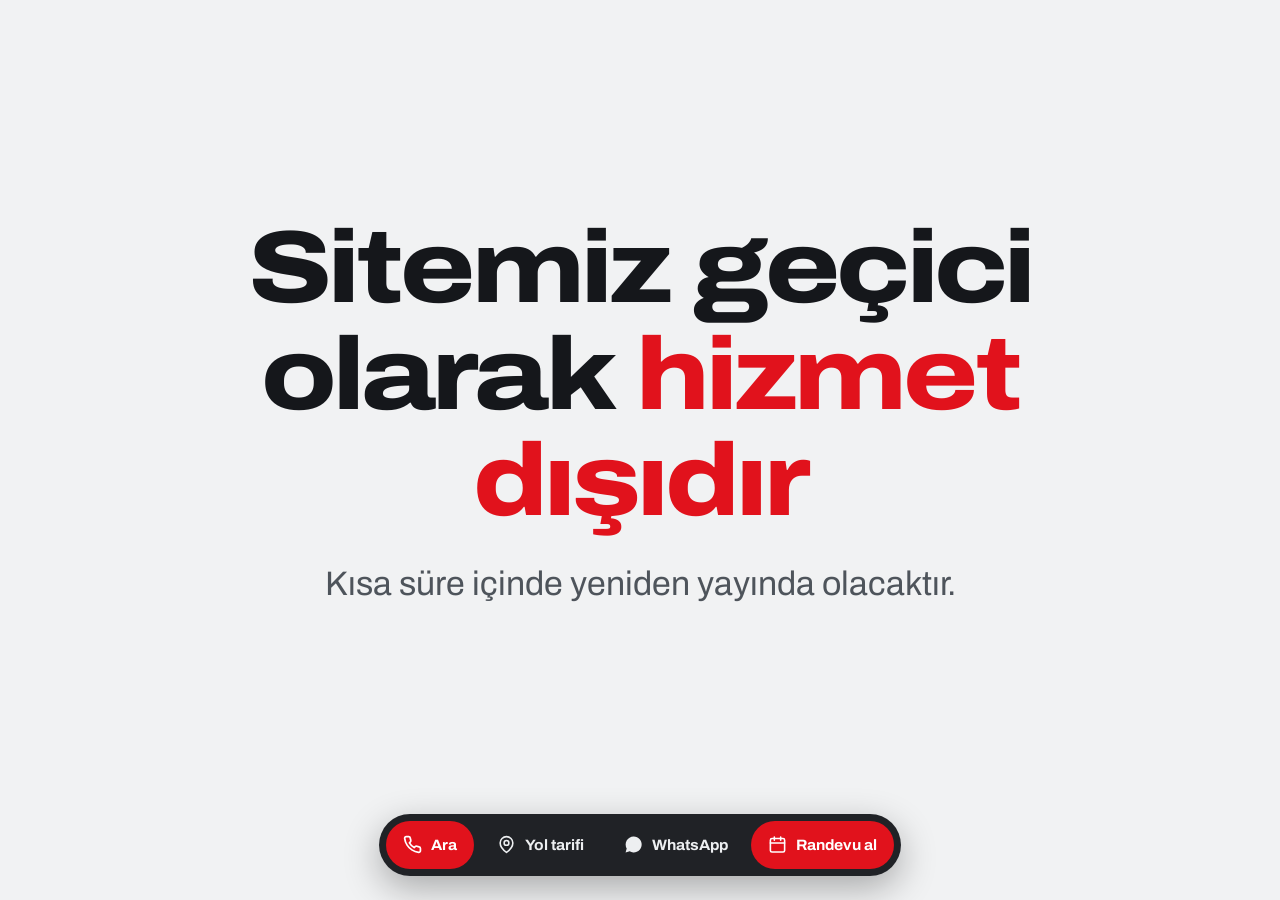
<file: index.html>
<!DOCTYPE html>
<html lang="tr">
<head>
<!-- Google Tag Manager -->
<script>(function(w,d,s,l,i){w[l]=w[l]||[];w[l].push({'gtm.start':
new Date().getTime(),event:'gtm.js'});var f=d.getElementsByTagName(s)[0],
j=d.createElement(s),dl=l!='dataLayer'?'&l='+l:'';j.async=true;j.src=
'https://www.googletagmanager.com/gtm.js?id='+i+dl;f.parentNode.insertBefore(j,f);
})(window,document,'script','dataLayer','GTM-KRW2HNW6');</script>
<!-- End Google Tag Manager -->
<meta charset="utf-8">
<meta name="viewport" content="width=device-width, initial-scale=1">
<title>Geçici olarak hizmet dışı | Pilot Garage Kervancı Oto Center</title>
<meta name="description" content="Sitemiz geçici olarak hizmet dışıdır. Kısa süre içinde yeniden yayında olacaktır.">
<link rel="canonical" href="https://pilotgaragecorlu.tr/">
<meta name="theme-color" content="#15171B">
<link rel="preconnect" href="https://fonts.googleapis.com">
<link rel="preconnect" href="https://fonts.gstatic.com" crossorigin>
<link href="https://fonts.googleapis.com/css2?family=Archivo:ital,wdth,wght@0,62..125,400..800;1,62..125,400..700&display=swap" rel="stylesheet">
<link rel="icon" type="image/png" sizes="32x32" href="/gorseller/favicon-32.png">
<link rel="icon" type="image/png" sizes="512x512" href="/gorseller/favicon-512.png">
<link rel="apple-touch-icon" href="/gorseller/apple-touch-icon.png">
<link rel="stylesheet" href="/assets/style.css">
<style>
  body{min-height:100vh;display:flex;align-items:center;justify-content:center;padding:32px 32px 110px;text-align:center}
  .mesaj{max-width:1000px}
  .mesaj h1{font-size:clamp(40px,8vw,104px);font-weight:800;font-variation-settings:"wdth" 118;letter-spacing:-.035em;line-height:1.04}
  .mesaj h1 em{font-style:normal;color:var(--red)}
  .mesaj p{margin-top:26px;font-size:clamp(20px,3.2vw,34px);color:#4E545B;line-height:1.35}
  @media (min-width:901px){.dock{right:auto;left:50%;transform:translateX(-50%)}}
</style>
<script type="application/ld+json">
{
  "@context": "https://schema.org",
  "@type": "AutoRepair",
  "name": "Pilot Garage Çorlu Oto Ekspertiz Kervancı Oto Center",
  "description": "Çorlu'da 24 saat açık Pilot Garage yetkili bayisi. Oto ekspertiz: motor, şasi, boya-kaporta ve elektronik kontroller.",
  "telephone": "+905467136656",
  "priceRange": "₺₺",
  "address": {
    "@type": "PostalAddress",
    "streetAddress": "Önerler Mah. Ulubatlı Hasan Cad. No: 1/BH, Kervancı & Haliloğulları Oto Center, B Blok, 9 No'lu Bağımsız Bölüm",
    "addressLocality": "Çorlu",
    "addressRegion": "Tekirdağ",
    "postalCode": "59850",
    "addressCountry": "TR"
  },
  "geo": {
    "@type": "GeoCoordinates",
    "latitude": 41.139714,
    "longitude": 27.871995
  },
  "openingHoursSpecification": [
    {
      "@type": "OpeningHoursSpecification",
      "dayOfWeek": ["Monday","Tuesday","Wednesday","Thursday","Friday","Saturday","Sunday"],
      "opens": "00:00",
      "closes": "23:59"
    }
  ],
  "parentOrganization": {
    "@type": "Organization",
    "name": "Pilot Garage Oto Ekspertiz",
    "url": "https://pilotgarage.com/tr"
  }
}
</script>
</head>
<body>
<!-- Google Tag Manager (noscript) -->
<noscript><iframe src="https://www.googletagmanager.com/ns.html?id=GTM-KRW2HNW6"
height="0" width="0" style="display:none;visibility:hidden"></iframe></noscript>
<!-- End Google Tag Manager (noscript) -->

<main class="mesaj">
  <h1>Sitemiz geçici olarak <em>hizmet dışıdır</em></h1>
  <p>Kısa süre içinde yeniden yayında olacaktır.</p>
</main>

<nav class="dock" aria-label="Hızlı işlemler">
  <a class="dk primary puls" href="tel:+905467136656" data-tel><svg width="17" height="17" viewBox="0 0 24 24" fill="none" stroke="currentColor" stroke-width="2.2" stroke-linecap="round" stroke-linejoin="round" aria-hidden="true"><path d="M22 16.9v3a2 2 0 0 1-2.2 2 19.8 19.8 0 0 1-8.6-3.1 19.5 19.5 0 0 1-6-6A19.8 19.8 0 0 1 2.1 4.2 2 2 0 0 1 4.1 2h3a2 2 0 0 1 2 1.7c.1 1 .4 1.9.7 2.8a2 2 0 0 1-.5 2.1L8.1 9.9a16 16 0 0 0 6 6l1.3-1.2a2 2 0 0 1 2.1-.5c.9.3 1.8.6 2.8.7a2 2 0 0 1 1.7 2Z"/></svg><span>Ara</span></a>
  <a class="dk" href="https://www.google.com/maps/dir/?api=1&amp;destination=41.139714,27.871995&amp;destination_place_id=ChIJ3xcATprhtBQR6YqEN_6ETvA" data-map><svg viewBox="0 0 24 24" fill="none" stroke="currentColor" stroke-width="2" stroke-linecap="round" stroke-linejoin="round" aria-hidden="true"><path d="M20 10c0 6-8 12-8 12s-8-6-8-12a8 8 0 0 1 16 0Z"/><circle cx="12" cy="10" r="3"/></svg><span>Yol tarifi</span></a>
  <a class="dk" href="https://wa.me/905467136656?text=Merhaba%2C%20Pilot%20Garage%20%C3%87orlu%20Kervanc%C4%B1%20Oto%20Center%27dan%20oto%20ekspertiz%20randevusu%20almak%20istiyorum." data-wa=""><svg viewBox="0 0 24 24" fill="currentColor" aria-hidden="true"><path d="M17.5 14.4c-.3-.2-1.7-.9-2-1-.3-.1-.5-.2-.7.1-.2.3-.7 1-.9 1.2-.2.2-.3.2-.6.1-.3-.2-1.2-.5-2.3-1.4-.9-.8-1.4-1.7-1.6-2-.2-.3 0-.5.1-.6l.5-.6c.1-.2.2-.3.3-.5 0-.2 0-.4-.1-.5l-.9-2.2c-.2-.6-.5-.5-.7-.5h-.6c-.2 0-.5.1-.8.4-.3.3-1 1-1 2.5s1.1 2.9 1.2 3.1c.2.2 2.1 3.3 5.2 4.6 2.6 1 3.1.8 3.7.8.6-.1 1.7-.7 2-1.4.2-.7.2-1.3.2-1.4-.1-.1-.3-.2-.6-.3M12 2a10 10 0 0 0-8.6 15L2 22l5.2-1.4A10 10 0 1 0 12 2Z"/></svg><span>WhatsApp</span></a>
  <a class="dk primary" href="https://wa.me/905467136656?text=Merhaba%2C%20Pilot%20Garage%20%C3%87orlu%20Kervanc%C4%B1%20Oto%20Center%27dan%20ekspertiz%20randevusu%20almak%20istiyorum.%20Uygun%20g%C3%BCn%20ve%20saatleri%20payla%C5%9F%C4%B1r%20m%C4%B1s%C4%B1n%C4%B1z%3F" data-wa="Merhaba, Pilot Garage Çorlu Kervancı Oto Center'dan ekspertiz randevusu almak istiyorum. Uygun gün ve saatleri paylaşır mısınız?"><svg viewBox="0 0 24 24" fill="none" stroke="currentColor" stroke-width="2" stroke-linecap="round" stroke-linejoin="round" aria-hidden="true"><rect x="3" y="4.5" width="18" height="17" rx="2"/><path d="M8 2.5v4M16 2.5v4M3 10h18"/></svg><span>Randevu al</span></a>
</nav>

<script src="/assets/site.js"></script>
</body>
</html>
</file>
<file: assets/style.css>
/* =========================================================
   Pilot Garage Çorlu Oto Ekspertiz Kervancı Oto Center — ortak stil
   Palet: Pilot Garage kurumsal kırmızı / siyah / beyaz
   ========================================================= */

:root{
  --red:#E1121C;
  --red-dk:#B10D15;
  --red-soft:#FDECED;
  --ink:#15171B;
  --ink-2:#1E2126;
  --bg:#F1F2F3;
  --paper:#FFFFFF;
  --steel:#6B7178;
  --line:#DCDEE1;
  --line-dk:#33383F;
  --ok:#0F7A46;
  --warn:#C08215;
  --w:1180px;
  --r:2px;
}

*{box-sizing:border-box}
html{scroll-behavior:smooth;-webkit-text-size-adjust:100%}
body{
  margin:0;background:var(--bg);color:var(--ink);
  font-family:"Archivo",system-ui,-apple-system,"Segoe UI",sans-serif;
  font-variation-settings:"wdth" 100;
  font-size:17px;line-height:1.62;-webkit-font-smoothing:antialiased;
}
img,svg{max-width:100%;display:block}
a{color:inherit}
h1,h2,h3,h4{margin:0;font-weight:700;font-variation-settings:"wdth" 112;letter-spacing:-.022em;line-height:1.1}
p{margin:0}
ul,ol{margin:0;padding:0;list-style:none}
.wrap{max-width:var(--w);margin:0 auto;padding:0 24px}
.rule{height:1px;background:var(--line);border:0;margin:0}
:focus-visible{outline:2.5px solid var(--red);outline-offset:3px}
.sr{position:absolute;width:1px;height:1px;overflow:hidden;clip:rect(0 0 0 0);white-space:nowrap}

/* ---------------- Header ---------------- */
.hdr{position:sticky;top:0;z-index:60;background:rgba(241,242,243,.92);backdrop-filter:saturate(1.4) blur(10px);border-bottom:1px solid transparent;transition:border-color .2s}
.hdr.stuck{border-bottom-color:var(--line)}
.hdr-in{display:flex;align-items:center;gap:24px;height:72px}
.brand{display:flex;align-items:center;gap:13px;text-decoration:none;flex:0 0 auto}
.brand-logo{height:30px;width:auto;flex:0 0 auto}
.brand-tx{display:flex;flex-direction:column;line-height:1.15;padding-left:13px;border-left:1px solid var(--line)}
.brand-tx b{font-size:15px;font-variation-settings:"wdth" 108;letter-spacing:-.02em}
.brand-tx span{font-size:11.5px;color:var(--steel);white-space:nowrap}
.nav{display:flex;gap:22px;margin-left:auto}
.nav a{text-decoration:none;font-size:15px;padding:5px 0;border-bottom:2px solid transparent}
.nav a:hover{border-bottom-color:var(--red)}
.nav a[aria-current="page"]{border-bottom-color:var(--red);font-weight:700}
.hdr-tel{display:flex;align-items:center;gap:9px;text-decoration:none;font-size:15.5px;font-weight:700;white-space:nowrap}
.hdr-tel:hover{color:var(--red)}
.hdr-tel svg{color:var(--red)}
.live{display:flex;align-items:center;gap:7px;font-size:13.5px;color:var(--steel);white-space:nowrap}
.pulse{width:8px;height:8px;border-radius:50%;background:var(--ok);box-shadow:0 0 0 0 rgba(15,122,70,.5);animation:pl 2.4s infinite;flex:0 0 auto}
@keyframes pl{70%{box-shadow:0 0 0 7px rgba(15,122,70,0)}100%{box-shadow:0 0 0 0 rgba(15,122,70,0)}}

.burger{display:none;margin-left:auto;background:none;border:1.5px solid var(--ink);border-radius:var(--r);padding:9px 11px;cursor:pointer}
.burger svg{width:20px;height:20px}
.mnav{display:none;background:var(--paper);border-bottom:1px solid var(--line)}
.mnav.on{display:block}
.mnav a{display:block;padding:15px 0;text-decoration:none;font-size:17px;font-weight:600;border-bottom:1px solid var(--line)}
.mnav a:last-child{border-bottom:0}

/* ---------------- Butonlar ---------------- */
.btn{
  display:inline-flex;align-items:center;justify-content:center;gap:9px;
  padding:14px 24px;border-radius:var(--r);border:2px solid var(--red);
  background:var(--red);color:#fff;font:inherit;font-size:16px;font-weight:700;
  font-variation-settings:"wdth" 104;text-decoration:none;cursor:pointer;
  transition:background .15s,transform .12s,border-color .15s,color .15s;
}
.btn:hover{background:var(--red-dk);border-color:var(--red-dk);transform:translateY(-1px)}
.btn:active{transform:translateY(0)}
.btn.ghost{background:transparent;color:var(--ink);border-color:var(--ink)}
.btn.ghost:hover{background:var(--ink);border-color:var(--ink);color:#fff}
.btn.on-dark{background:transparent;color:#fff;border-color:#4A5058}
.btn.on-dark:hover{background:#fff;border-color:#fff;color:var(--ink)}
.btn.sm{padding:11px 18px;font-size:15px}
.btn svg{width:19px;height:19px;flex:0 0 auto}

/* ---------------- Sayfa başlığı ---------------- */
.phead{background:var(--ink);color:#fff;padding:54px 0 56px}
.crumb{font-size:14px;color:#8D949C;margin-bottom:14px}
.crumb a{text-decoration:none}
.crumb a:hover{color:#fff}
.phead h1{font-size:clamp(32px,4.4vw,52px);font-weight:800;font-variation-settings:"wdth" 118;letter-spacing:-.032em}
.phead p{margin-top:16px;font-size:18px;color:#A5ACB4;max-width:62ch}

/* ---------------- Bölümler ---------------- */
.sec{padding:80px 0}
.sec.tight{padding-top:0}
.sec-dark{background:var(--ink);color:#EDEFF1}
.sec-paper{background:var(--paper)}
.h2{font-size:clamp(27px,3.3vw,39px);font-weight:700;font-variation-settings:"wdth" 116;max-width:22ch}
.sec-dark .h2{color:#fff}
.sub{margin-top:16px;font-size:17.5px;color:#4E545B;max-width:64ch}
.sec-dark .sub{color:#A5ACB4}
.sec-hd{display:flex;align-items:flex-end;justify-content:space-between;gap:28px;flex-wrap:wrap}

/* ---------------- Hero ---------------- */
.hero{padding:60px 0 0}
.hero-grid{display:grid;grid-template-columns:1.08fr .92fr;gap:56px;align-items:center}
.h1{font-size:clamp(37px,5.2vw,64px);font-weight:800;font-variation-settings:"wdth" 118;letter-spacing:-.035em}
.h1 em{font-style:normal;color:var(--red)}
.lede{margin-top:22px;font-size:19px;color:#41464C;max-width:56ch}
.hero-cta{display:flex;flex-wrap:wrap;gap:12px;margin-top:30px}
.stars{display:flex;align-items:center;gap:10px;margin-top:24px;font-size:14.5px;color:#41464C;flex-wrap:wrap}
.stars b{font-variation-settings:"wdth" 92;font-size:16px}
.sv{display:flex;gap:2px}
.sv svg{width:15px;height:15px;color:#E8A21A}


/* Hero güven rozeti */
.rozet{
  display:inline-flex;align-items:center;gap:10px;margin-bottom:22px;
  padding:8px 15px;background:var(--paper);
  border:1px solid var(--line);border-left:3px solid var(--red);
  font-size:13.5px;font-weight:700;text-decoration:none;color:var(--ink);
  transition:border-color .16s,background .16s;
}
.rozet:hover{background:var(--red-soft)}
.rozet span{font-weight:500;color:var(--steel);border-left:1px solid var(--line);padding-left:10px}
@media (max-width:480px){.rozet span{display:none}}

/* Rapor kartı */
.report{background:var(--paper);border:1px solid var(--line);border-radius:var(--r);padding:20px 20px 16px}
.report-hd{display:flex;justify-content:space-between;align-items:baseline;gap:12px;margin-bottom:14px}
.report-hd b{font-size:14.5px;font-variation-settings:"wdth" 106}
.report-hd span{font-size:12.5px;color:var(--steel)}

/* Hero fotoğrafı */
.hero-photo{border:1px solid var(--line);border-radius:var(--r);overflow:hidden;background:var(--paper)}
.hero-photo img{width:100%;height:100%;object-fit:contain;aspect-ratio:849/839;display:block}

/* ---------------- Sayaç şeridi ---------------- */
.strip{background:var(--ink);color:#EDEFF1}
.hero .strip{margin-top:60px}
.strip-in{display:grid;grid-template-columns:repeat(4,1fr)}
.st{padding:30px 0 28px;border-left:1px solid var(--line-dk)}
.st:first-child{border-left:0}
.st .n{font-size:clamp(27px,3.3vw,41px);font-weight:700;font-variation-settings:"wdth" 70;line-height:1;font-variant-numeric:tabular-nums}
.st .n i{font-style:normal;color:var(--red)}
.st .l{margin-top:9px;font-size:13.5px;color:#9AA1A9;padding-right:16px;line-height:1.4}
.st:not(:first-child) .n,.st:not(:first-child) .l{padding-left:22px}

/* ---------------- İkon ---------------- */
.ico{width:56px;height:56px;color:var(--ink)}
.ico-wrap{position:relative;width:76px;height:76px;display:flex;align-items:center;justify-content:center}
.ico-wrap::before{content:"";position:absolute;inset:0;border-radius:50%;background:var(--red-soft);transform:translate(10px,-8px);width:56px;height:56px}
.ico-wrap svg{position:relative}

/* ---------------- Hizmet kartları ---------------- */
.svc-grid{margin-top:44px;display:grid;grid-template-columns:repeat(3,1fr);gap:1px;background:var(--line);border:1px solid var(--line)}
.svc{background:var(--paper);padding:30px 26px 28px}
.svc h3{margin-top:18px;font-size:20px;font-variation-settings:"wdth" 110}
.svc p{margin-top:10px;font-size:15.5px;color:#4E545B;line-height:1.55}
.svc ul{margin-top:14px;display:flex;flex-direction:column;gap:7px}
.svc li{position:relative;padding-left:17px;font-size:14.5px;color:#4E545B}
.svc li::before{content:"";position:absolute;left:0;top:10px;width:7px;height:2px;background:var(--red)}

/* ---------------- Sorular ---------------- */
.qs{margin-top:44px;border-top:1px solid var(--line)}
.q{display:grid;grid-template-columns:1.1fr 1.4fr;gap:32px;padding:26px 0;border-bottom:1px solid var(--line)}
.q h3{font-size:20.5px;font-variation-settings:"wdth" 108}
.q p{color:#4E545B;font-size:16.5px}

/* ---------------- Süreç ---------------- */
.steps{margin-top:46px;display:grid;grid-template-columns:repeat(3,1fr)}
.step{padding-left:26px;padding-right:30px;border-left:2px solid var(--red)}
.step:first-child{padding-left:0;border-left:0}
.step .num{font-size:13px;font-weight:700;letter-spacing:.05em;color:var(--red)}
.step h3{margin-top:12px;font-size:22px;font-variation-settings:"wdth" 110;color:#fff}
.step p{margin-top:10px;font-size:16px;color:#A5ACB4}
.step .t{margin-top:14px;font-size:13.5px;color:#787F87}

/* ---------------- Paket kartları ---------------- */
.pk-hd{display:flex;align-items:baseline;justify-content:space-between;gap:20px;margin-top:48px;padding-bottom:12px;border-bottom:2px solid var(--ink)}
.pk-hd h2,.pk-hd h3{font-size:21px;font-variation-settings:"wdth" 110}
.pk-hd span{font-size:14px;color:var(--steel)}
.pk-grid{margin-top:22px;display:grid;grid-template-columns:repeat(3,1fr);gap:16px}
.pk-grid.four{grid-template-columns:repeat(4,1fr)}
.pk{background:var(--paper);border:1px solid var(--line);border-radius:var(--r);padding:26px 22px 22px;display:flex;flex-direction:column;position:relative}
.pk.hi{border:2px solid var(--red)}
.pk .tag{position:absolute;top:-1px;right:-1px;background:var(--red);color:#fff;font-size:11.5px;font-weight:700;padding:5px 11px}
.pk .ico-wrap{margin-bottom:16px}
.pk h3{font-size:19px;font-variation-settings:"wdth" 110;min-height:42px}
.pk .pts{margin-top:12px;display:inline-flex;align-items:baseline;gap:8px;font-size:13.5px;color:var(--steel);border:1px solid var(--line);padding:6px 12px;border-radius:99px;align-self:flex-start}
.pk .pts b{font-size:19px;color:var(--ink);font-variation-settings:"wdth" 78;font-variant-numeric:tabular-nums}
.pk p.d{margin-top:16px;font-size:15px;color:#4E545B;line-height:1.55;flex:1 0 auto}
.pk .price{margin-top:20px;padding-top:16px;border-top:1px dashed var(--line);font-size:13.5px;color:var(--steel)}
.pk .price b{display:block;font-size:27px;color:var(--red);font-variation-settings:"wdth" 88;line-height:1.1;margin-bottom:3px}
.pk .btn{margin-top:14px;width:100%;padding:12px}

/* Karşılaştırma tablosu */
.tbl-wrap{margin-top:24px;overflow-x:auto;border:1px solid var(--line);background:var(--paper)}
table.cmp{border-collapse:collapse;width:100%;min-width:720px;font-size:15.5px}
table.cmp th,table.cmp td{padding:14px 16px;text-align:left;border-bottom:1px solid var(--line)}
table.cmp thead th{background:var(--ink);color:#fff;font-size:14px;font-weight:700;position:sticky;top:0}
table.cmp tbody tr:hover{background:#F7F8F9}
table.cmp td.num{font-variant-numeric:tabular-nums;font-variation-settings:"wdth" 80;font-weight:700}
table.cmp td.pr{font-variant-numeric:tabular-nums;font-weight:700;color:var(--red);white-space:nowrap}
table.cmp td a{color:var(--red);font-weight:700;text-decoration:none;white-space:nowrap}
table.cmp td a:hover{text-decoration:underline;text-underline-offset:3px}

/* ---------------- Akordeon ---------------- */
.acc{margin-top:36px;border-top:1px solid var(--line)}
.acc-i{border-bottom:1px solid var(--line)}
.acc-b{width:100%;display:flex;align-items:center;gap:18px;padding:20px 4px;background:none;border:0;color:var(--ink);font:inherit;font-size:18.5px;font-weight:600;font-variation-settings:"wdth" 108;text-align:left;cursor:pointer}
.acc-b .cnt{margin-left:auto;font-size:15px;font-weight:700;color:var(--red);font-variant-numeric:tabular-nums;font-variation-settings:"wdth" 78}
.acc-b .ic{width:14px;height:14px;flex:0 0 auto;color:var(--red);transition:transform .25s}
.acc-b[aria-expanded="true"] .ic{transform:rotate(45deg)}
.acc-p{display:none;padding:0 4px 24px}
.acc-p.on{display:block}
.acc-p ul{display:grid;grid-template-columns:repeat(3,1fr);gap:8px 24px}
.acc-p li{font-size:15px;color:#4E545B;padding-left:15px;position:relative}
.acc-p li::before{content:"";position:absolute;left:0;top:11px;width:6px;height:2px;background:var(--red)}
.sec-dark .acc,.sec-dark .acc-i{border-color:var(--line-dk)}
.sec-dark .acc-b{color:#EDEFF1}
.sec-dark .acc-p li{color:#A5ACB4}

/* ---------------- Yorumlar ---------------- */
.revs{margin-top:40px;display:grid;grid-template-columns:repeat(3,1fr);gap:16px}
.rev{background:var(--paper);border:1px solid var(--line);padding:24px 22px}
.rev .sv{margin-bottom:12px}
.rev p{font-size:16px;color:#41464C;line-height:1.55}
.rev .who{margin-top:16px;font-size:14px;color:var(--steel)}

/* ---------------- Galeri ---------------- */
.gal{margin-top:36px;display:grid;grid-template-columns:repeat(3,1fr);gap:14px}
.gi{position:relative;aspect-ratio:4/3;background:var(--paper);border:1px solid var(--line);overflow:hidden}
.gi img{width:100%;height:100%;object-fit:cover}
.gi figcaption{position:absolute;left:0;right:0;bottom:0;background:linear-gradient(transparent,rgba(21,23,27,.85));color:#fff;font-size:14px;padding:26px 14px 12px}
.gi.ph{display:flex;flex-direction:column;align-items:center;justify-content:center;gap:10px;color:var(--steel);background:repeating-linear-gradient(45deg,#F7F8F9,#F7F8F9 12px,#F1F2F3 12px,#F1F2F3 24px)}
.gi.ph svg{width:34px;height:34px;color:#B6BBC1}
.gi.ph span{font-size:13.5px;text-align:center;padding:0 14px}


/* ---------------- Fotoğraf bandı (anasayfa) ---------------- */
.foto-band{margin-top:36px;display:grid;grid-template-columns:2fr 1fr 1fr;gap:14px}
.fb{margin:0;position:relative;overflow:hidden;border:1px solid var(--line);background:var(--paper)}
.fb img{width:100%;height:100%;object-fit:cover;aspect-ratio:4/3;transition:transform .5s ease}
.fb-buyuk img{aspect-ratio:16/11}
.fb:hover img{transform:scale(1.035)}
.fb figcaption{position:absolute;left:0;right:0;bottom:0;padding:30px 14px 12px;color:#fff;font-size:14px;font-weight:600;background:linear-gradient(transparent,rgba(21,23,27,.88))}

/* ---------------- Galeri büyütme ---------------- */
.gi a{display:block;width:100%;height:100%}
.gi img{transition:transform .5s ease}
.gi:hover img{transform:scale(1.04)}
.lightbox{position:fixed;inset:0;z-index:120;background:rgba(12,13,16,.94);display:none;align-items:center;justify-content:center;padding:24px}
.lightbox.on{display:flex}
.lightbox img{max-width:100%;max-height:88vh;object-fit:contain;box-shadow:0 20px 60px rgba(0,0,0,.5)}
.lightbox .kapat{position:absolute;top:18px;right:20px;width:44px;height:44px;border:0;border-radius:50%;background:rgba(255,255,255,.14);color:#fff;font-size:26px;line-height:1;cursor:pointer}
.lightbox .kapat:hover{background:var(--red)}
.lightbox .ok{position:absolute;top:50%;transform:translateY(-50%);width:48px;height:48px;border:0;border-radius:50%;background:rgba(255,255,255,.14);color:#fff;font-size:24px;cursor:pointer}
.lightbox .ok:hover{background:var(--red)}
.lightbox .onceki{left:16px}
.lightbox .sonraki{right:16px}
.lightbox figcaption{position:absolute;bottom:22px;left:0;right:0;text-align:center;color:#C6CBD1;font-size:14.5px;padding:0 70px}
@media (max-width:1040px){
  .foto-band{grid-template-columns:1fr 1fr}
  .fb-buyuk{grid-column:1/-1}
}
@media (max-width:620px){
  .foto-band{grid-template-columns:1fr}
  .lightbox .ok{width:40px;height:40px}
}

/* ---------------- Randevu / form ---------------- */
.bk{display:grid;grid-template-columns:.9fr 1.1fr;gap:56px;align-items:start}
.form{background:var(--paper);border:1px solid var(--line);border-radius:var(--r);padding:28px}
.fg{display:grid;grid-template-columns:1fr 1fr;gap:16px}
.f{display:flex;flex-direction:column;gap:7px}
.f.full{grid-column:1/-1}
.f label{font-size:14px;font-weight:600;color:#41464C}
.f input,.f select,.f textarea{font:inherit;font-size:16px;padding:12px 13px;border:1px solid var(--line);border-radius:var(--r);background:#fff;color:var(--ink);width:100%}
.f textarea{resize:vertical;min-height:84px}
.f input:focus,.f select:focus,.f textarea:focus{outline:2px solid var(--red);border-color:var(--red)}
.form .btn{width:100%;margin-top:20px;padding:16px}
.form-note{margin-top:12px;font-size:13.5px;color:var(--steel);text-align:center}
.hrs{display:flex;flex-direction:column}
.hr-r{display:flex;justify-content:space-between;gap:16px;padding:9px 0;border-bottom:1px solid var(--line);font-size:15.5px}
.hr-r:last-child{border-bottom:0}
.hr-r.today{font-weight:700}
.hr-r span:last-child{color:#41464C;text-align:right}

/* ---------------- İletişim ---------------- */
.ct{display:grid;grid-template-columns:1fr 1fr;gap:56px}
.map{border:1px solid var(--line);border-radius:var(--r);overflow:hidden;background:var(--paper);min-height:380px}
.map iframe{width:100%;height:100%;min-height:380px;border:0;display:block}

/* ---------------- CTA bandı ---------------- */
.band{background:var(--red);color:#fff;padding:56px 0}
.band-in{display:flex;align-items:center;justify-content:space-between;gap:32px;flex-wrap:wrap}
.band h2{font-size:clamp(25px,3vw,34px);font-variation-settings:"wdth" 114;max-width:22ch}
.band p{margin-top:10px;font-size:17px;color:#FFD9DB}
.band .btn{background:#fff;border-color:#fff;color:var(--red)}
.band .btn:hover{background:var(--ink);border-color:var(--ink);color:#fff}
.band .btn.o{background:transparent;border-color:rgba(255,255,255,.55);color:#fff}
.band .btn.o:hover{background:#fff;border-color:#fff;color:var(--red)}

/* ---------------- Footer ---------------- */
.ftr{background:var(--ink);color:#9AA1A9;padding:56px 0 40px;font-size:15px}
.ftr-t{display:grid;grid-template-columns:1.4fr 1fr 1fr 1fr;gap:36px}
.ftr-logo{height:26px;width:auto;margin-bottom:18px}
.ftr h4{color:#fff;font-size:15px;margin-bottom:14px;font-variation-settings:"wdth" 106}
.ftr a{text-decoration:none}
.ftr a:hover{color:#fff;text-decoration:underline;text-underline-offset:3px}
.ftr li{margin-bottom:9px}
.ftr-b{margin-top:44px;padding-top:22px;border-top:1px solid var(--line-dk);font-size:13.5px;display:flex;flex-wrap:wrap;gap:12px;justify-content:space-between}

/* ---------------- Sabit aksiyon çubuğu ---------------- */
.dock{position:fixed;z-index:80;right:24px;bottom:24px;display:flex;gap:6px;padding:7px;border-radius:99px;background:rgba(21,23,27,.95);backdrop-filter:blur(8px);box-shadow:0 12px 36px rgba(0,0,0,.3)}
.dk{display:inline-flex;align-items:center;gap:9px;padding:12px 17px;border-radius:99px;text-decoration:none;font-size:15px;font-weight:700;font-variation-settings:"wdth" 104;color:#EDEFF1;white-space:nowrap;transition:background .16s}
.dk:hover{background:rgba(255,255,255,.14)}
.dk svg{width:19px;height:19px;flex:0 0 auto}
.dk.primary{background:var(--red);color:#fff}
.dk.primary:hover{background:var(--red-dk)}

/* Ara butonu: uzun aralıklarla tek bir yumuşak halka.
   Zamanın %75'inde tamamen sakin, yalnızca kısa bir an nefes alıyor.
   Yalnız ışık halkası büyür — kutu boyutu değişmez, sayfa oynamaz. */
@keyframes dkPuls{
  0%, 74%, 100%{box-shadow:0 0 0 0 rgba(225,18,28,0)}
  80%{box-shadow:0 0 0 6px rgba(225,18,28,.30)}
  92%{box-shadow:0 0 0 13px rgba(225,18,28,0)}
}
.dk.puls{animation:dkPuls 8s ease-out infinite}
.dk.puls:hover,.dk.puls:focus-visible{animation:none}

@media (max-width:900px){
  .dock{right:0;left:0;bottom:0;border-radius:0;padding:8px 8px calc(8px + env(safe-area-inset-bottom));gap:4px;background:rgba(21,23,27,.98)}
  .dk{flex:1 1 0;flex-direction:column;gap:5px;padding:9px 4px;font-size:11.5px;border-radius:8px;text-align:center}
  .dk svg{width:21px;height:21px}
  body{padding-bottom:82px}
}

/* ---------------- Responsive ---------------- */
@media (max-width:1040px){
  .hero-grid{grid-template-columns:1fr;gap:40px}
  .report{max-width:420px}
  .pk-grid,.pk-grid.four{grid-template-columns:repeat(2,1fr)}
  .svc-grid,.revs,.gal{grid-template-columns:repeat(2,1fr)}
  .bk,.ct{grid-template-columns:1fr;gap:36px}
  .acc-p ul{grid-template-columns:repeat(2,1fr)}
  .ftr-t{grid-template-columns:1fr 1fr}
}
@media (max-width:880px){
  .nav,.live,.hdr-tel{display:none}
  .burger{display:block}
  .strip-in{grid-template-columns:1fr 1fr}
  .st{border-left:0;border-top:1px solid var(--line-dk)}
  .st:nth-child(2),.st:nth-child(4){border-left:1px solid var(--line-dk)}
  .st:not(:first-child) .n,.st:not(:first-child) .l{padding-left:0}
  .st:nth-child(2) .n,.st:nth-child(2) .l,.st:nth-child(4) .n,.st:nth-child(4) .l{padding-left:20px}
  .steps{grid-template-columns:1fr;gap:26px}
  .step{border-left:0;border-top:2px solid var(--red);padding:20px 0 0}
  .step:first-child{padding-top:0;border-top:0}
  .q{grid-template-columns:1fr;gap:10px}
  .sec{padding:56px 0}
  .phead{padding:40px 0 44px}
}
@media (max-width:420px){
  .brand-tx{display:none}
  .brand-logo{height:27px}
}
@media (max-width:620px){
  body{font-size:16px}
  .pk-grid,.pk-grid.four,.svc-grid,.revs,.gal{grid-template-columns:1fr}
  .pk h3{min-height:0}
  .pk .tag{position:static;display:inline-block;margin-bottom:10px}
  .fg{grid-template-columns:1fr}
  .acc-p ul{grid-template-columns:1fr}
  .ftr-t{grid-template-columns:1fr;gap:28px}
  .hero{padding-top:36px}
}

@media (prefers-reduced-motion:reduce){
  html{scroll-behavior:auto}
  *,*::before,*::after{animation-duration:.001ms!important;transition-duration:.001ms!important}
}
</file>
